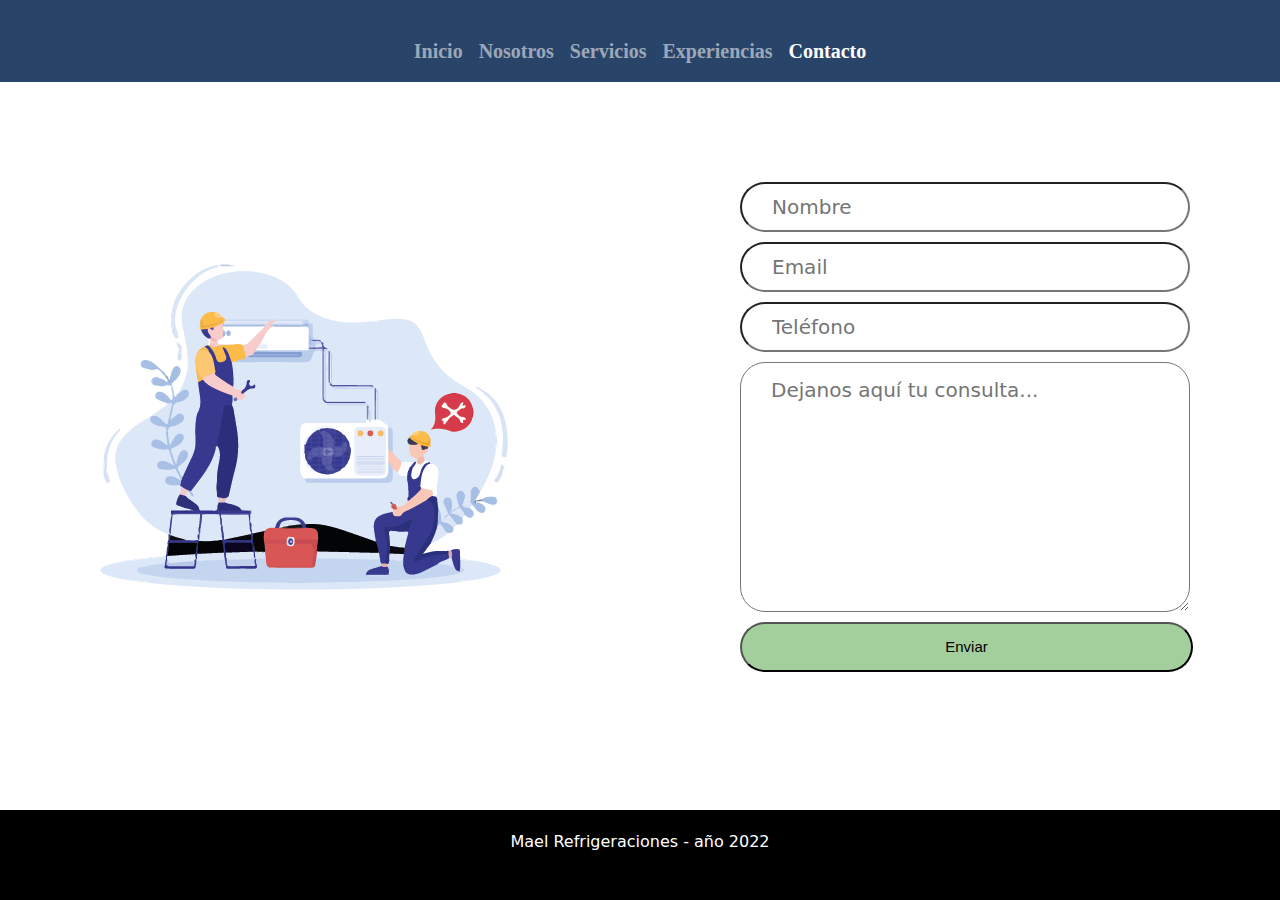
<file: contacto.html>
<!DOCTYPE html>
<html lang="es">

<head>
    <meta charset="UTF-8">
    <meta http-equiv="X-UA-Compatible" content="IE=edge">
    <meta name="viewport" content="width=device-width, initial-scale=1.0">
    <link rel="stylesheet" href="bootstrap-5.0.2-dist/css/bootstrap.min.css">
    <script src="bootstrap-5.0.2-dist/js/bootstrap.min.js"></script>
    <link rel="stylesheet" href="CSS/estilos.css">
    <title>contacto</title>
</head>

<body>
    <header>
        <nav class="navbar navbar-expand-md navbar-dark">
            <div class="container-fluid">
                <button class="navbar-toggler" type="button" data-bs-toggle="collapse" data-bs-target="#menu"
                    aria-expanded="false" aria-label="Toggle navigation">
                    <span class="navbar-toggler-icon"></span>
                </button>
                <div class="collapse navbar-collapse" id="menu">
                    <ul class="navbar-nav mx-auto">
                        <li class="nav-item">
                            <a class="nav-link" href="index.html">Inicio</a>
                        </li>
                        <li class="nav-item">
                            <a class="nav-link" href="nosotros.html">Nosotros</a>
                        </li>
                        <li class="nav-item">
                            <a class="nav-link" href="servicios.html">Servicios</a>
                        </li>
                        <li class="nav-item">
                            <a class="nav-link" href="experiencias.html">Experiencias</a>
                        <li class="nav-item">
                            <a class="nav-link active" aria-current="page" href="contacto.html">Contacto</a>
                        </li>
                    </ul>
                </div>
            </div>
        </nav>
    </header>
    <div class="contact1">
        <div class="container-contact1">
            <div class="contact1-pic js-tilt" data-tilt>
                <img src="Imagenes/Imagen2.png" alt="IMG">
            </div>

            <form class="contact1-form validate-form">

                <div class="wrap-input1 validate-input" data-validate="Name is required">
                    <input class="input1" type="text" name="name" placeholder="Nombre">
                    <span class="shadow-input1"></span>
                </div>

                <div class="wrap-input1 validate-input" data-validate="Valid email is required: ex@abc.xyz">
                    <input class="input1" type="text" name="email" placeholder="Email">
                    <span class="shadow-input1"></span>
                </div>

                <div class="wrap-input1 validate-input" data-validate="Subject is required">
                    <input class="input1" type="text" name="subject" placeholder="Teléfono">
                    <span class="shadow-input1"></span>
                </div>

                <div class="wrap-input1 validate-input" data-validate="Message is required">
                    <textarea class="input1" name="message" placeholder="Dejanos aquí tu consulta..."></textarea>
                    <span class="shadow-input1"></span>
                </div>

                <div class="container-contact1-form-btn">
                    <button class="contact1-form-btn">
                        <span>Enviar<i class="fa fa-long-arrow-right" aria-hidden="true"></i></span>
                    </button>
                </div>
            </form>
        </div>
    </div>
    <div class="area">
        <ul class="circles">
            <li></li>
            <li></li>
            <li></li>
            <li></li>
            <li></li>
            <li></li>
            <li></li>
            <li></li>
            <li></li>
            <li></li>
        </ul>
    </div>
    <footer>
        <p>Mael Refrigeraciones - año 2022</p>
    </footer>
</body>

</html>
</file>
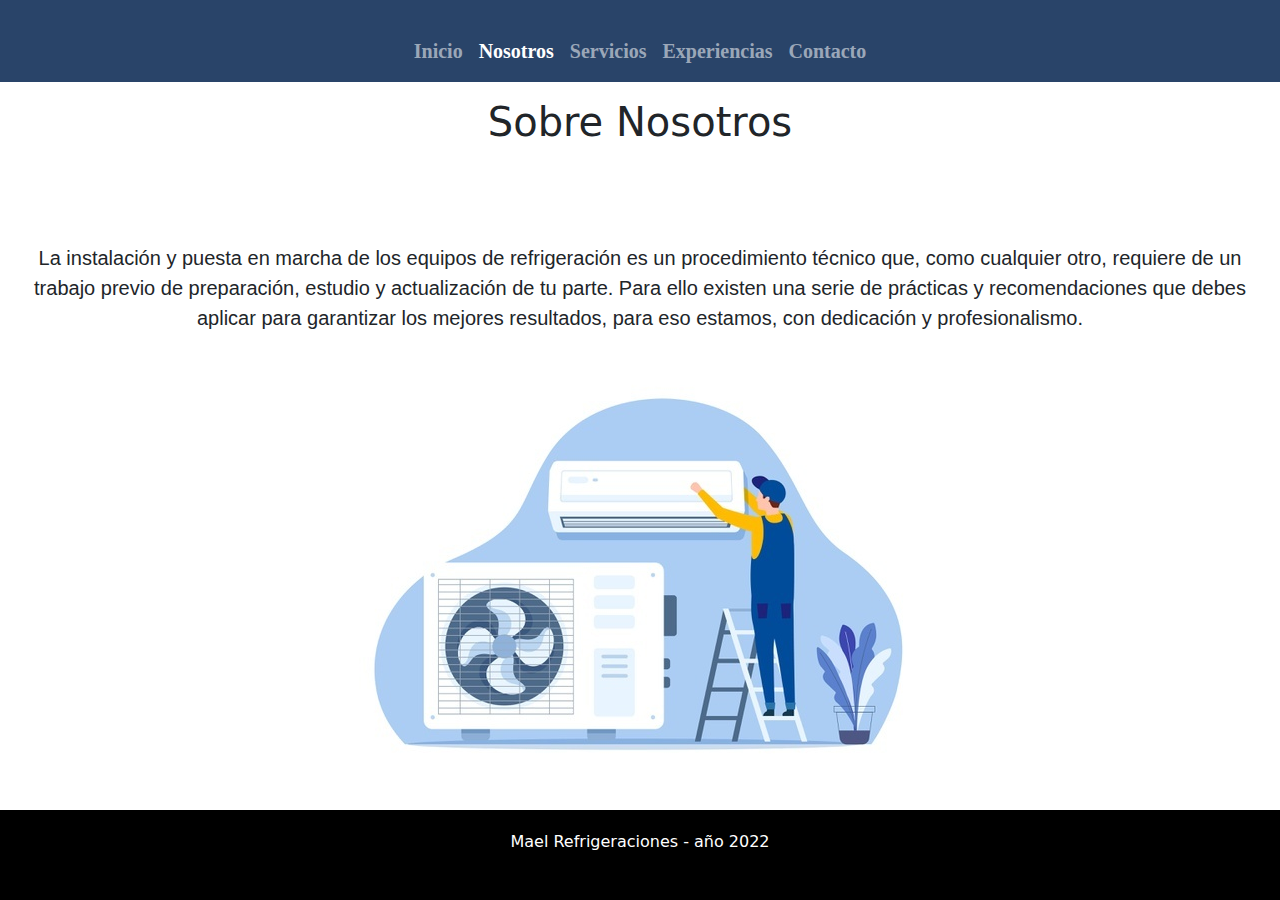
<file: nosotros.html>
<!DOCTYPE html>
<html lang="sn">

<head>
    <meta charset="UTF-8">
    <meta http-equiv="X-UA-Compatible" content="IE=edge">
    <meta name="viewport" content="width=device-width, initial-scale=1.0">
    <link rel="stylesheet" href="bootstrap-5.0.2-dist/css/bootstrap.min.css">
    <script src="bootstrap-5.0.2-dist/js/bootstrap.min.js"></script>
    <link rel="stylesheet" href="CSS/estilos.css">
    <title>nosotros</title>
</head>

<body>
    <header>
        <nav class="navbar navbar-expand-md navbar-dark">
            <div class="container-fluid">
                <!-- boton del menu -->
                <button class="navbar-toggler" type="button" data-bs-toggle="collapse" data-bs-target="#menu"
                    aria-expanded="false" aria-label="Toggle navigation">
                    <span class="navbar-toggler-icon"></span>
                </button>
                <!-- elementos del menu colapsable -->
                <div class="collapse navbar-collapse" id="menu">
                    <ul class="navbar-nav mx-auto">
                        <li class="nav-item">
                            <a class="nav-link" href="index.html">Inicio</a>
                        </li>
                        <li class="nav-item">
                            <a class="nav-link active" aria-current="page" href="nosotros.html">Nosotros</a>
                        </li>
                        <li class="nav-item">
                            <a class="nav-link" href="servicios.html">Servicios</a>
                        </li>
                        <li class="nav-item">
                            <a class="nav-link" href="experiencias.html">Experiencias</a>
                        <li class="nav-item">
                            <a class="nav-link" href="contacto.html">Contacto</a>
                        </li>
                    </ul>
                </div>
            </div>
        </nav>
    </header>
    <h1 class="col-md p-3 text-center">Sobre Nosotros</h1>
    <div class="nosotros">
        <div class="col-md p-3 text-center">
            <p class="lead">La instalación y puesta en marcha de los equipos de refrigeración es un procedimiento
                técnico que, como cualquier otro, requiere de un trabajo previo
                de preparación, estudio y actualización de tu parte. Para ello existen una serie de prácticas y
                recomendaciones que debes aplicar para garantizar los
                mejores resultados, para eso estamos, con dedicación y profesionalismo.</p>
        </div>
    </div>
    <div class="containerImagen">
        <div class="d-flex justify-content-center mb-3">
            <img src="Imagenes/imagen4.jpg" class="containerImagen" alt="">
        </div>

    </div>
    <div class="area">
        <ul class="circles">
            <li></li>
            <li></li>
            <li></li>
            <li></li>
            <li></li>
            <li></li>
            <li></li>
            <li></li>
            <li></li>
            <li></li>
        </ul>
    </div>
    <footer>
        <p>Mael Refrigeraciones - año 2022</p>
    </footer>
</body>

</html>
</file>
<file: CSS/estilos.css>
/*Nav*/
body {
    overflow: hidden;
}

nav {
    background-color: #294469;
    padding-top: 60px;
}

nav ul li {
    float: left;
    font-family: Roboto;
    font-size: 20px;
    margin-top: 20px;
}

nav ul li a {
    color: white;
    font-weight: bold;
    text-decoration: none;
    font-size: 20px;
    padding: 18px;
}

nav ul li:hover {
    color: #c7c7c7;
    transition: 0.6s;
}

/* Home */

.container {
    margin-top: 100px;
}

img {
    max-width: 100%;
    height: auto;
    animation: serviciosAnimation ease 8s;
    animation-iteration-count: 1;
    animation-fill-mode: forwards;
}


.circles li {
    position: fixed;
    display: block;
    list-style: none;
    width: 20px;
    height: 20px;
    background: #777ef84d;
    animation: animateCircle 25s linear infinite;
    bottom: -150px;
}

.circles li:nth-child(1) {
    left: 25%;
    width: 80px;
    height: 80px;
    animation-delay: 0s;
}


.circles li:nth-child(2) {
    left: 10%;
    width: 20px;
    height: 20px;
    animation-delay: 2s;
    animation-duration: 12s;
}

.circles li:nth-child(3) {
    left: 70%;
    width: 20px;
    height: 20px;
    animation-delay: 4s;
}

.circles li:nth-child(4) {
    left: 40%;
    width: 60px;
    height: 60px;
    animation-delay: 0s;
    animation-duration: 18s;
}

.circles li:nth-child(5) {
    left: 65%;
    width: 20px;
    height: 20px;
    animation-delay: 0s;
}

.circles li:nth-child(6) {
    left: 75%;
    width: 110px;
    height: 110px;
    animation-delay: 3s;
}

.circles li:nth-child(7) {
    left: 35%;
    width: 150px;
    height: 150px;
    animation-delay: 7s;
}

.circles li:nth-child(8) {
    left: 50%;
    width: 25px;
    height: 25px;
    animation-delay: 15s;
    animation-duration: 45s;
}

.circles li:nth-child(9) {
    left: 20%;
    width: 15px;
    height: 15px;
    animation-delay: 2s;
    animation-duration: 35s;
}

.circles li:nth-child(10) {
    left: 85%;
    width: 150px;
    height: 150px;
    animation-delay: 0s;
    animation-duration: 11s;
}

@keyframes animateCircle {

    0% {
        transform: translateY(0) rotate(0deg);
        opacity: 1;
        border-radius: 0;
    }

    100% {
        transform: translateY(-1000px) rotate(720deg);
        opacity: 0;
        border-radius: 50%;
    }

}

/*Nosotros*/
.nosotros {
    margin-top: 50px;
    font-family: Arial, Helvetica, sans-serif;
    font-size: 20px;
    text-align: left;
}

.nosotros p {
    padding: 10px;
}

.lead {
    margin-top: 5px;
}

.containerImagen {
    margin-top: 15px;
}

/*Servicios*/

.servicios {
    margin-left: 10;
}

.vl {
    margin-left: 692px;
    margin-top: 50px;
    right: 500px;
    border-left: 6px solid rgb(207, 58, 58);
    height: 500px;
    animation: fadeInAnimation ease 3s;
    animation-iteration-count: 1;
    animation-fill-mode: forwards;
}

@keyframes fadeInAnimation {
    0% {
        opacity: 0;
    }

    100% {
        opacity: 1;
    }
}


.servicios ul li {
    margin-top: 40px;
    font-family: Roboto;
    font-size: 20px;
}

#asesoria {
    position: absolute;
    top: 100px;
    left: 400px;
    animation: serviciosAnimation ease 8s;
    animation-iteration-count: 1;
    animation-fill-mode: forwards;
}

#planificacion {
    position: absolute;
    top: 150px;
    left: 850px;
    animation: serviciosAnimation ease 10s;
    animation-iteration-count: 1;
    animation-fill-mode: forwards;
}

#instalacion {
    position: absolute;
    top: 240px;
    left: 400px;
    animation: serviciosAnimation ease 12s;
    animation-iteration-count: 1;
    animation-fill-mode: forwards;
}

#reparacion {
    position: absolute;
    top: 300px;
    left: 850px;
    animation: serviciosAnimation ease 14s;
    animation-iteration-count: 1;
    animation-fill-mode: forwards;
}

#electronica {
    position: absolute;
    top: 380px;
    left: 400px;
    animation: serviciosAnimation ease 16s;
    animation-iteration-count: 1;
    animation-fill-mode: forwards;
}

#plomeria {
    position: absolute;
    top: 450px;
    left: 850px;
    animation: serviciosAnimation ease 18s;
    animation-iteration-count: 1;
    animation-fill-mode: forwards;
}

@keyframes serviciosAnimation {
    0% {
        opacity: 0;
    }

    100% {
        opacity: 1;
    }
}

.vlh1 {
    border-bottom: solid 2px grey;
    margin-left: 398px;
    margin-top: -570px;
    width: 296px;
    height: 94px;
    animation: animate 2s linear infinite;
    animation-iteration-count: 1;
}

@keyframes animate {
    from {
        transform: translateX(100%);
        opacity: 0;
    }

    to {
        transform: translateX(0%);
        opacity: 1;
    }


}

.vlh2 {
    border-bottom: solid 2px grey;
    margin-left: 398px;
    margin-top: 46px;
    width: 296px;
    height: 94px;
    animation: animate 2s linear infinite;
    animation-iteration-count: 1;
}

.vlh3 {
    border-bottom: solid 2px grey;
    margin-left: 398px;
    margin-top: 46px;
    width: 296px;
    height: 94px;
    animation: animate 2s linear infinite;
    animation-iteration-count: 1;
}

.vlh4 {
    border-bottom: solid 2px grey;
    margin-left: 693px;
    margin-top: -326px;
    width: 275px;
    height: 94px;
    animation: animate2 2s linear infinite;
    animation-iteration-count: 1;
}

@keyframes animate2 {
    from {
        transform: translateX(-100%);
        opacity: 0;
    }

    to {
        transform: translateX(0%);
        opacity: 1;
    }


}

.vlh5 {
    border-bottom: solid 2px grey;
    margin-left: 694px;
    margin-top: 57px;
    width: 260px;
    height: 94px;
    animation: animate2 2s linear infinite;
    animation-iteration-count: 1;
}

.vlh6 {
    border-bottom: solid 2px grey;
    margin-left: 693px;
    margin-top: 56px;
    width: 240px;
    height: 94px;
    animation: animate2 2s linear infinite;
    animation-iteration-count: 1;
}

/*Experiencias*/



/*Contacto*/

.contact1 {
    display: -webkit-box;
    display: -webkit-flex;
    display: -moz-box;
    display: -ms-flexbox;
    display: flex;
    flex-wrap: wrap;
    justify-content: center;
    align-items: center;
}

.container-contact1 {
    width: 1163px;
    background: #fff;
    overflow: hidden;
    display: flex;
    flex-wrap: wrap;
    justify-content: space-between;
    align-items: center;
    padding: 150px 200px 88px 1px;
}

.contact1-pic {
    width: 450px;
}

.contact1-pic img {
    max-width: 100%;
}


.contact1-form {
    width: 450px;
}


input.input1 {
    height: 50px;
    border-radius: 25px;
    padding: 0 30px;
}

textarea.input1 {
    min-height: 250px;
    border-radius: 25px;
    padding: 12px 30px;
}

.wrap-input1 {
    position: relative;
    width: 100%;
    z-index: 1;
    margin-bottom: 10px;
}

.input1 {
    display: block;
    width: 100%;
    font-size: 20px;
    line-height: 1.5;
}



.contact1-form-btn {
    min-width: 453px;
    height: 50px;
    border-radius: 25px;
    background: #a3cf9d;
    font-family: -apple-system, BlinkMacSystemFont, 'Segoe UI', Roboto, Oxygen, Ubuntu, Cantarell, 'Open Sans', 'Helvetica Neue', sans-serif;
    font-size: 15px;
    line-height: 1.5;
    color: rgb(0, 0, 0);
    justify-content: center;
    align-items: center;
    padding: 0 25px;
}


/*[ Responsive ]*/
@media (max-width: 1600px) {


    .container-contact1 {
        padding: 100px 80px 88px 90px;
        width: 1260px;
    }

    .containerImagen {
        margin-top: -3px;
    }
}


@media (max-width: 1200px) {


    .container-contact1 {
        padding: 88px 80px 88px 90px;
        width: 1260px;
    }

    .containerImagen {
        margin-top: -20px;
    }
}

@media (max-width: 992px) {
    .container-contact1 {
        padding: 90px 80px 88px 90px;
        width: 1400px;
    }

    .contact1-pic {
        width: 35%;
    }

    .contact1-form {
        width: 55%;
    }

    .lead {
        margin-top: -44px;
    }

    .containerImagen {
        margin-top: -22px;
    }

    .contact1-form-btn {
        min-width: 454px
    }
}

@media (max-width: 768px) {
    .container-contact1 {
        padding: 103px 80px 88px 80px;
    }

    .contact1-pic {
        display: none;
    }

    .contact1-form {
        width: 100%;
    }

    .contact1-form-btn {
        min-width: 590px
    }
}

@media (max-width: 576px) {
    .container-contact1 {
        padding: 100px 15px 88px 15px;
    }

    .contact1-form-btn {
        min-width: 490px
    }
}


/*Footer*/

footer {
    position: absolute;
    bottom: 0;
    left: 0;
    right: 0;
    background-color: #000000;
    height: 10%;
    width: 100%;
    padding-top: 20px;
    justify-content: center;
    text-align: center;
}

footer p {
    color: white;
}
</file>
